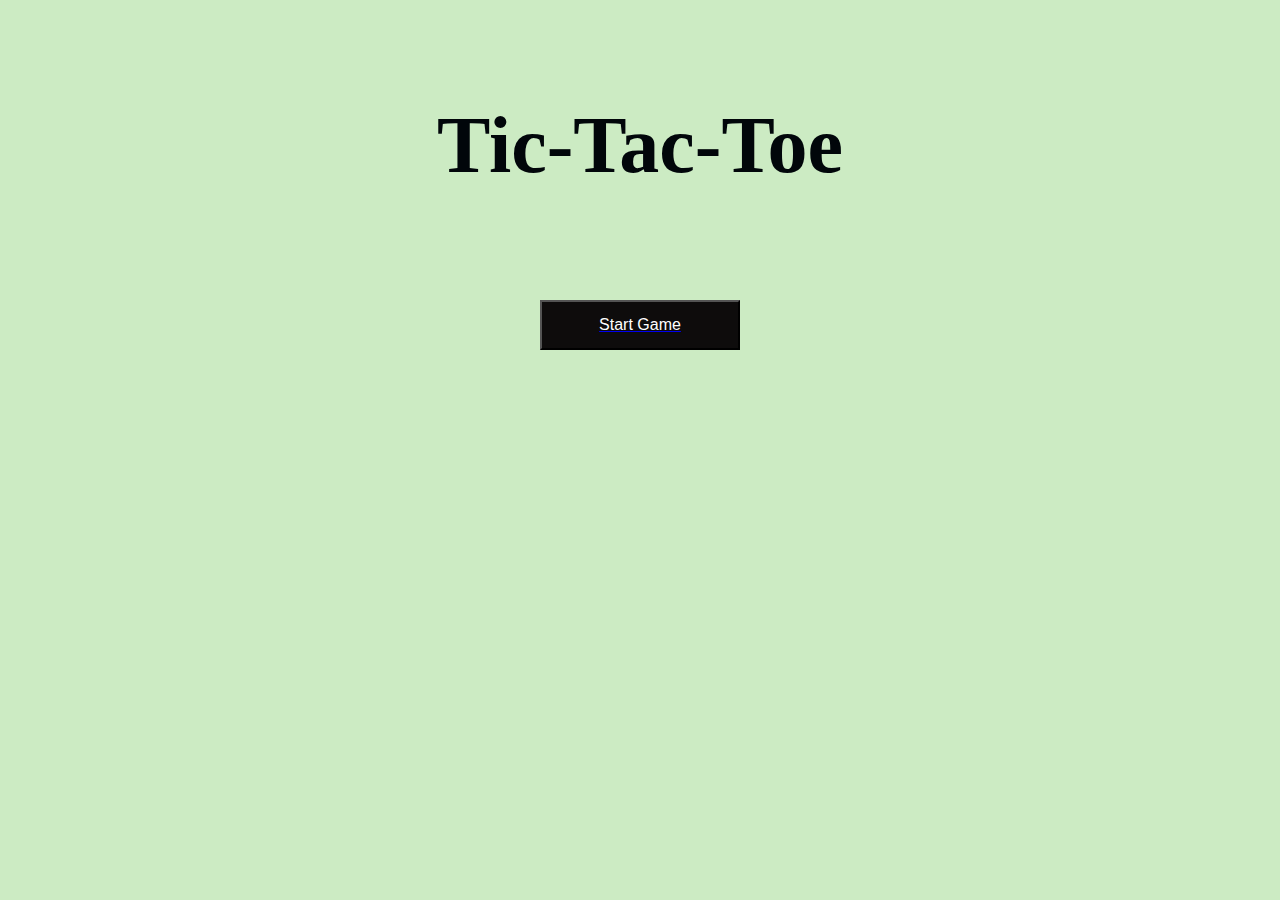
<file: HTML/index.html>
<!DOCTYPE html>
<html lang="en">
<head>
    <meta charset="UTF-8">
    <meta name="viewport" content="width=device-width, initial-scale=1.0">
    <title>Document</title>
    <link rel="stylesheet" href="../CSS/index.css">
    
</head>
<body>
   
<div>

    <div class="container">
    <h1 id="game-name">Tic-Tac-Toe</h1>
    <div class="center">
    <a href="game.html" ><button id="startbutton" class="button">Start Game</button></a>
    </div>
    </div>
</div> 
<script>
      document.addEventListener("keydown",(event)=>{
            if(event.keyCode==13)
            {
                document.getElementById("startbutton").click();
            }
      })
</script>

</body>
</html>
</file>
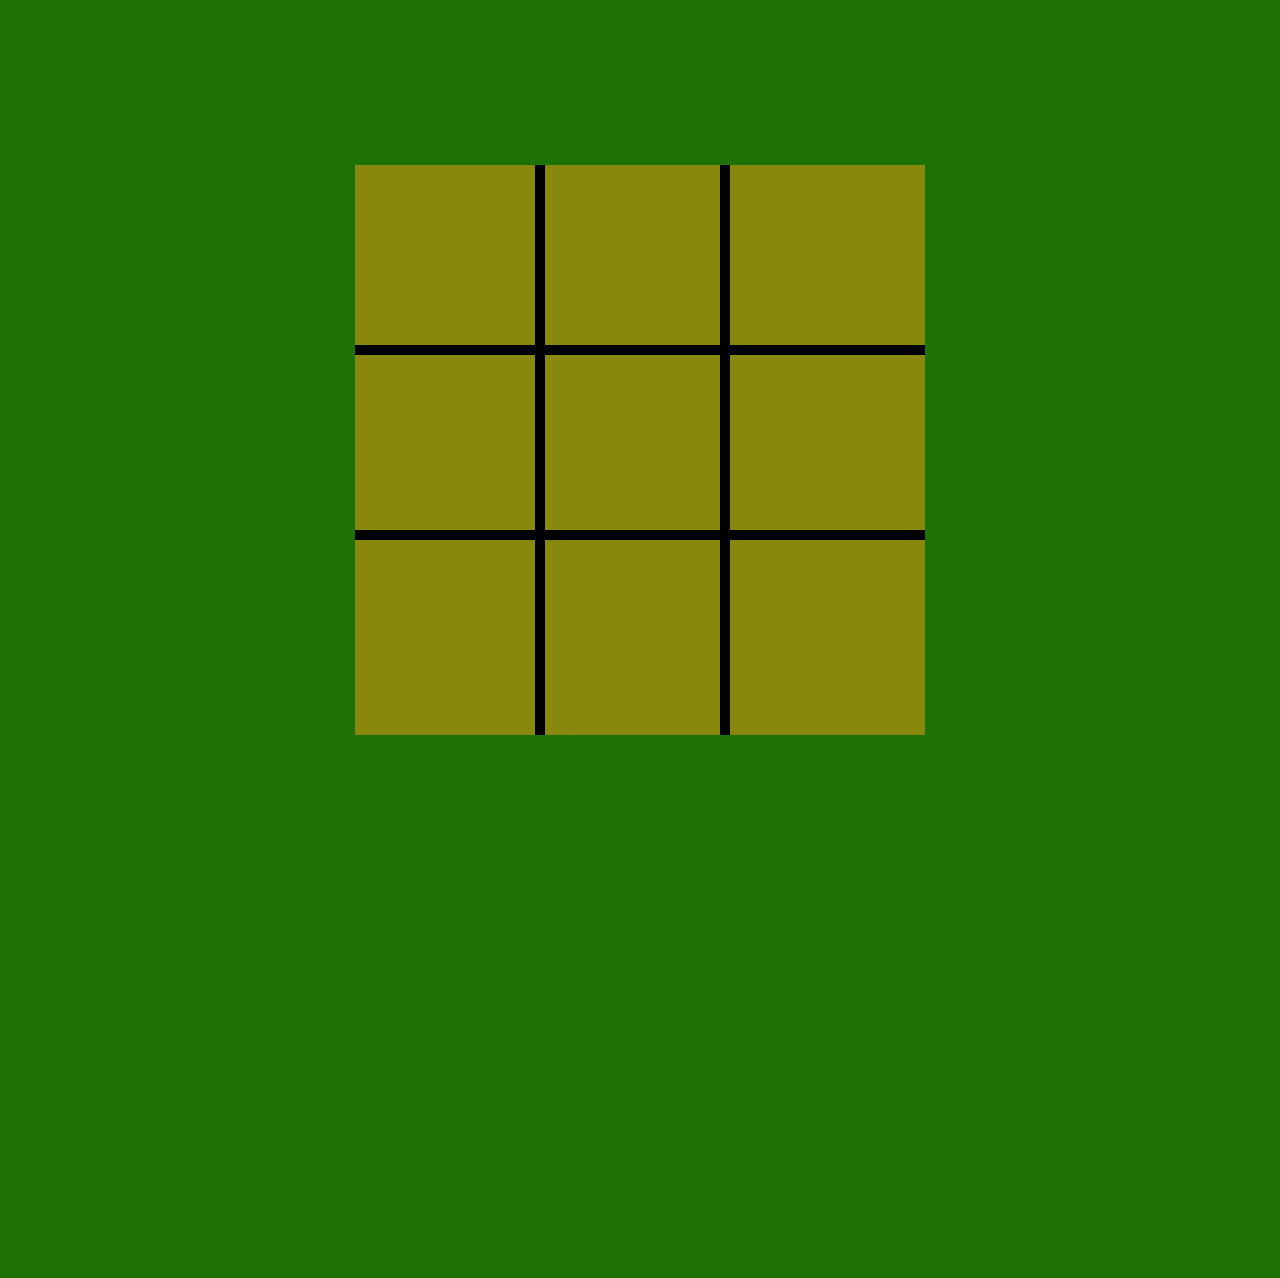
<file: HTML/game.html>
<!DOCTYPE html>

<html lang="en">

<head>

    <meta charset="UTF-8">

    <meta name="viewport" content="width=device-width, initial-scale=1.0">

    <title>Document</title>

    <link rel="stylesheet" href="../CSS/game.css">

</head>

<body>

    <div class="container">

        <!-- <div id="myCanvas" ></div> -->

        <canvas id="myCanvas" width="570" height="570" ></canvas>

        <div id="gameoverscreen" >

            <div id="gameovertext"></div>

            <div id="gameState"></div>

            <button id="restart"></button>

        </div>

    </div>

    <script src="../JS/game.js"></script>

</body>

</html>
</file>
<file: CSS/index.css>
body{
    font-size: 16px;
   background-color: rgb(204, 235, 195);
 }
 
 #game-name{
     text-align: center;
     margin-top: 100px;
     font-size: 5rem;
     color: rgb(1, 6, 10);
 }
 .center{
     display: flex;
     justify-content: center;
     align-items: center;
     height: 10rem;
 }
 .button
 {
     color:white;
     background-color: rgb(14, 12, 12);
     width:200px;
     height:50px;
     font-size: 1rem;
     display: flex;
     justify-content: center;
     align-items: center;
 
 }
 @media only screen and (max-width: 820px  ) and (max-height:1180px) {
     body{
         font-size: 16px;
         background-color: rgb(204, 235, 195);
      }
     #game-name{
         margin-top: 400px;
        font-size: 5rem;
        color-scheme: black;
     }
 }
 @media only screen and (max-width: 360px  ) and (max-height:740px) {
     body{
         font-size: 16px;
         background-color: rgb(204, 235, 195);
      }
     #game-name{
         margin-top: 200px;
        font-size: 3rem;
        color-scheme: black;
     }
 }
</file>
<file: CSS/game.css>
* {
    padding: 0;
  
    margin: 0;
  }
  
  body {
    background-color: rgb(30, 114, 5);
  }
  
  .container {
    display: flex;
  
    justify-content: center;
  
    align-items: center;
  
    height: 100vh;
    width: 100%;
  
  }
  
  #myCanvas {
    background-color: #88880d;

         display: Block;
         align-items: center;
         justify-content: center;
    
  }
  
  #gameoverscreen {
    display: none;
  }
  
  #gameoverscreen {
    position: absolute;
  
    top: 50%;
  
    left: 50%;
  
    transform: translate(-50%, -50%);
  
    text-align: center;
  
    background-color: brown;
  
    width: 300px;
  
    height: 200px;
  }
  
  #restart {
    color: white;
    position:absolute;
  
    background-color: rgb(14, 12, 12);
    width: 100px;
  
    height: 25px;
  
    font-size: 12px;
    margin-top: 30px;
   
    top: 50%;
  
    left: 50%;
  
    transform: translate(-50%, -50%); 
  
    text-align: center;
  }
  
  #gameovertext {
    font-size: 45px;
  
    font-family: "Young serif";
  }
  #gameState {
    font-size: 30px;
  
    font-family: "Young serif";
  }
  
  @media only screen and (max-width: 820px  ) and (max-height:1180px) {
    #myCanvas {
      
        background-color: palevioletred;
        width: 760px;
        height: 900px;
       
    }
   
  }
  
  @media only screen and (max-width: 360px  ) and (max-height:740px) {
    #myCanvas {
      
        background-color: palevioletred;
        width: 300px;
        height: 540px;
       
    }
    #gameoverscreen {
      
      width: 150px;
    
      height: 100px;
    }
    #gameovertext {
    font-size:30px;
  
    font-family: "Young serif";
  }
  #gameState {
    font-size: 15px;
  
    font-family: "Young serif";
  }
   
  }
</file>
